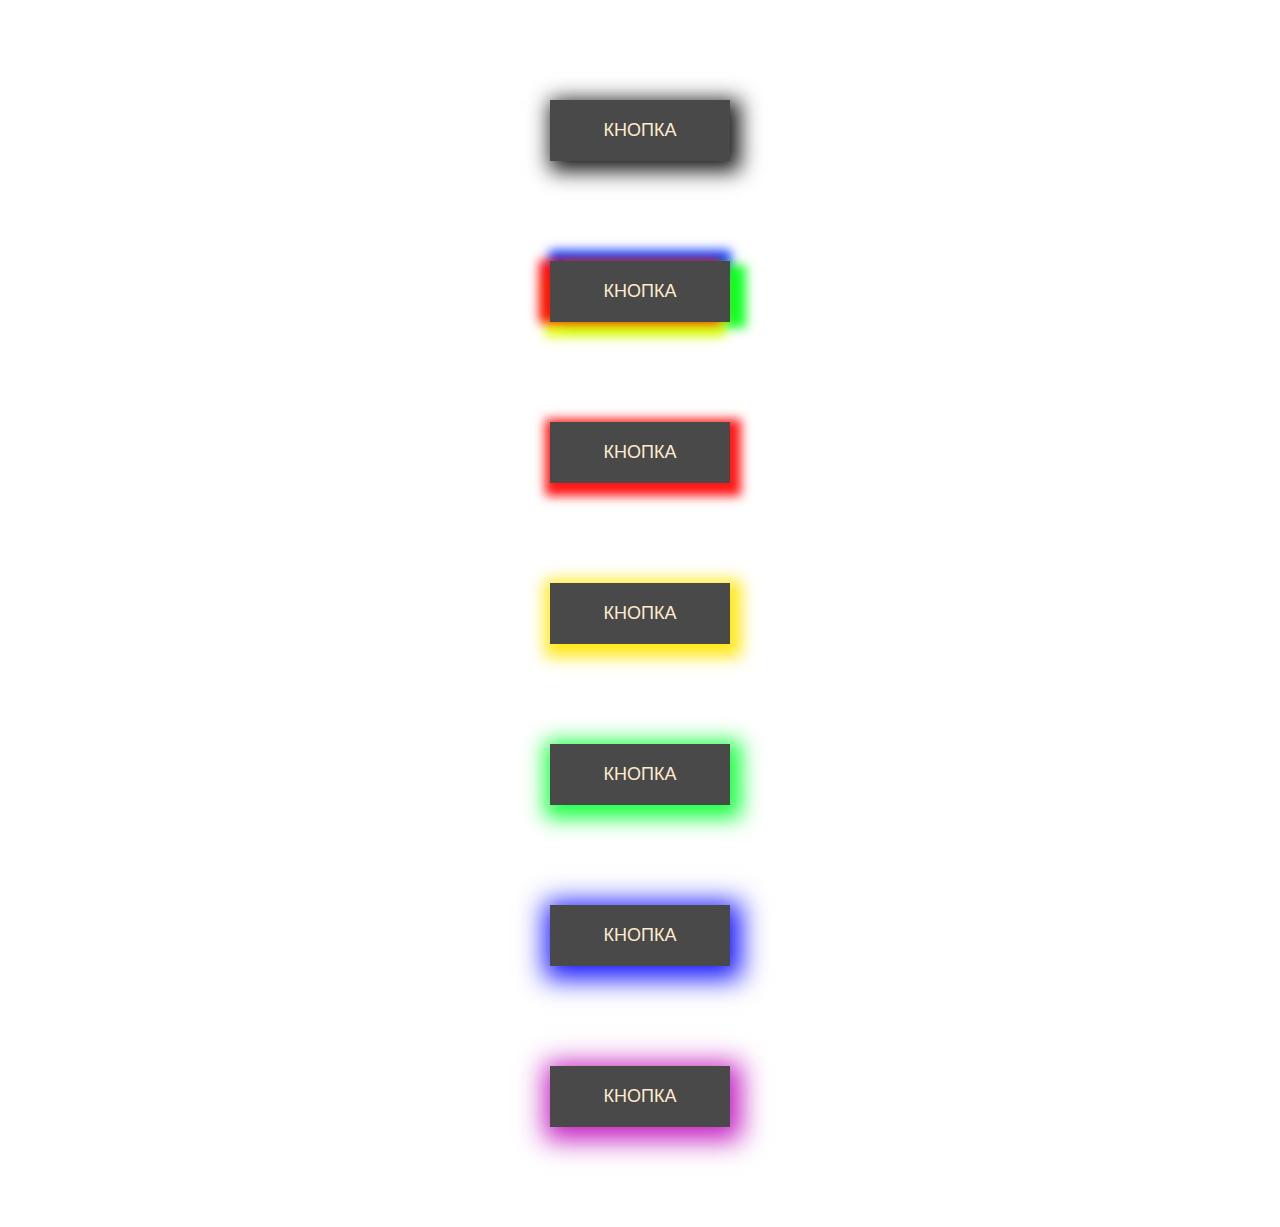
<file: testshadow.html>
<!DOCTYPE html>
<html lang="en">
<head>
    <meta charset="UTF-8">
    <meta http-equiv="X-UA-Compatible" content="IE=edge">
    <meta name="viewport" content="width=device-width, initial-scale=1.0">
    <title>Document</title>
</head>
<body>
    <button class="btn btn" type="button">Кнопка</button>
    <button class="btn btn1" type="button">Кнопка</button>
    <button class="btn btn2" type="button">Кнопка</button>
    <button class="btn btn3" type="button">Кнопка</button>
    <button class="btn btn4" type="button">Кнопка</button>
    <button class="btn btn5" type="button">Кнопка</button>
    <button class="btn btn6" type="button">Кнопка</button>
    
    <style>
        body{
            background-color: rgb(255, 255, 255);
            font-size: 18px;
            font-family: 'Trebuchet MS', 'Lucida Sans Unicode', 'Lucida Grande', 'Lucida Sans', Arial, sans-serif;
        }
        .btn{
            display: block;
            margin: 100px auto;
            padding: 20px 15px;
            width: 150px;
            border: none;
            box-sizing: content-box;
            background-color: rgb(73, 73, 73);
            color: blanchedalmond;
            text-align: center;
            text-transform: uppercase;
            font: inherit;
            box-shadow:  5px 5px 20px 5px #000000e9;  
        }
        .btn1{
            box-shadow:-10px 0px 10px 1px #ff0000e9, -5px 15px 10px 0px #e1ff00e9, 15px 5px 10px 1px #00ff15e9,0px -10px 10px 1px #0033ffe9
        }
        .btn2{
            box-shadow:   3px 5px 10px 8px #ff0000e9;
        }
        .btn3{
            box-shadow:  3px 5px 15px 8px #ffe600e9;
        }
        .btn4{
            box-shadow:  3px 5px 20px 8px #00ff2fe9;
        }
        .btn5{
            box-shadow: 3px 5px 25px 8px #0000ffe9;
        }  
        .btn6{
            box-shadow:  3px 5px 25px 8px #bd09bae9;
        }  
    
        </style>
        
</body>
</html>
</file>
